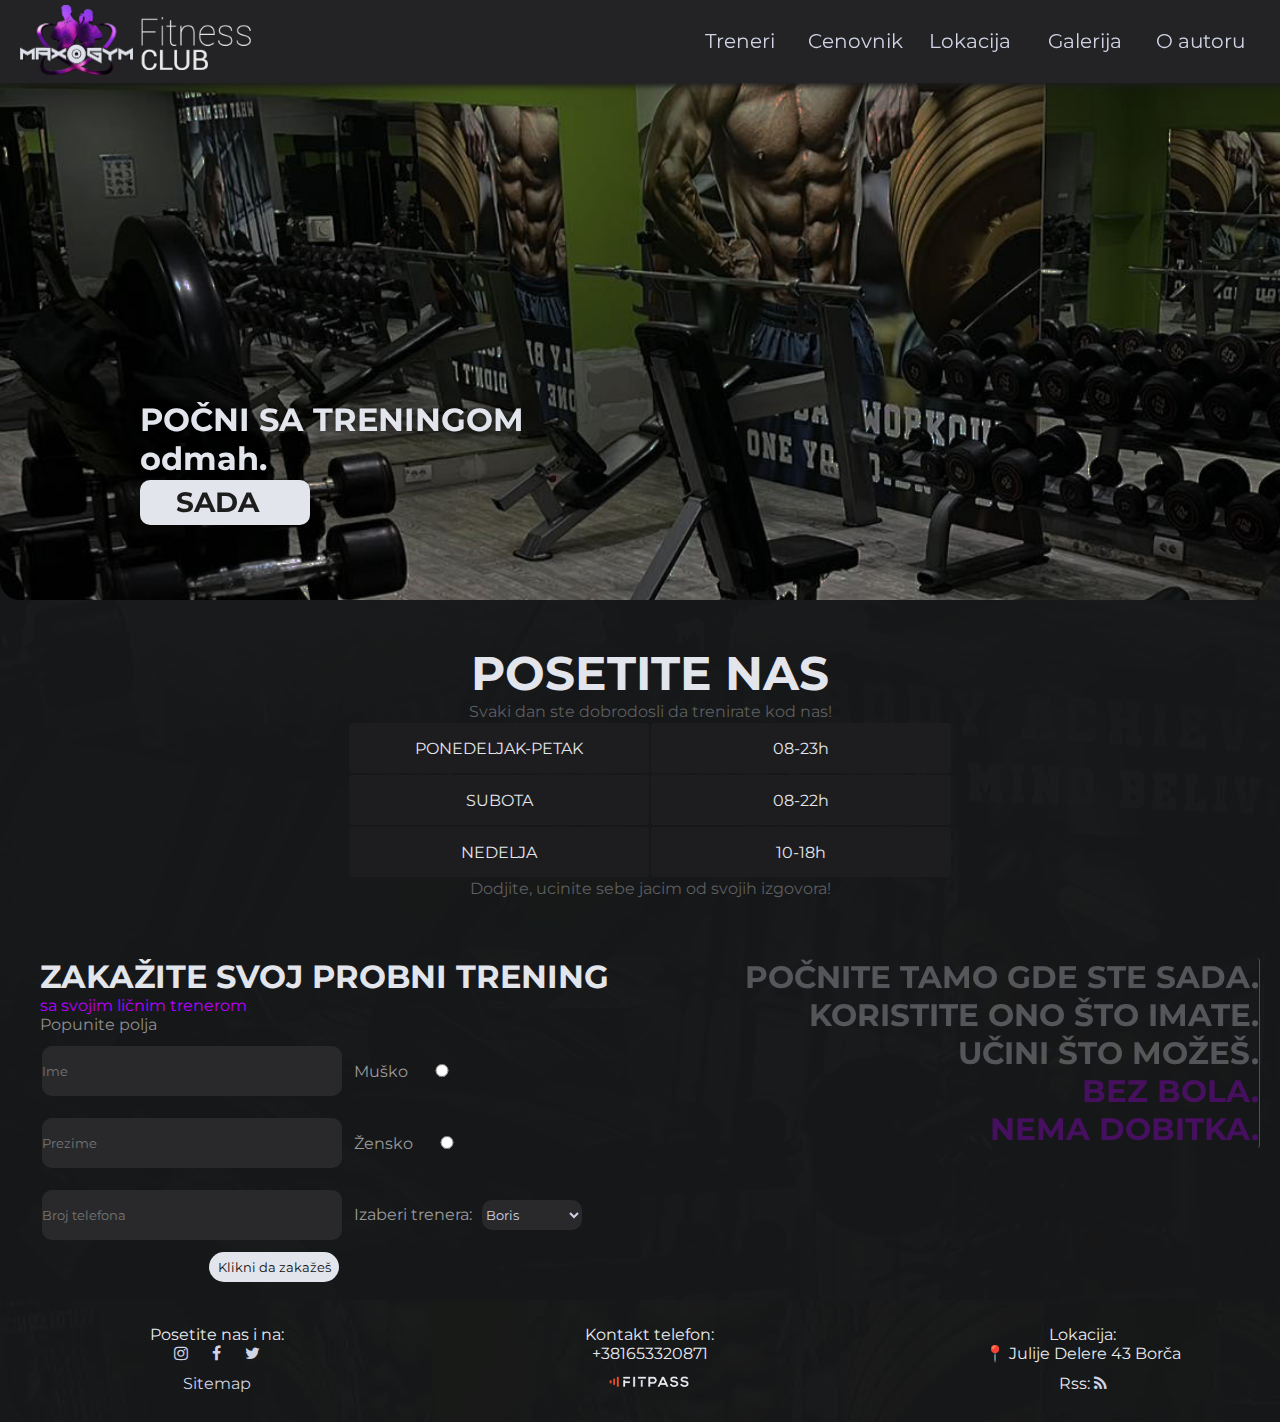
<file: index.html>
<!DOCTYPE html>
<html lang="en">
<head>
    <meta charset="UTF-8">
    <meta name="viewport" content="width=device-width, initial-scale=1.0">
    <link href="css/style.css" rel="stylesheet" />
    <link rel="preconnect" href="https://fonts.googleapis.com">
    <link rel="preconnect" href="https://fonts.gstatic.com" crossorigin>
    <link href="https://fonts.googleapis.com/css2?family=Montserrat&display=swap" rel="stylesheet">
    <link rel="stylesheet" href="https://cdnjs.cloudflare.com/ajax/libs/font-awesome/4.7.0/css/font-awesome.min.css">
    <link rel="icon" type="image/x-icon" href="slike/logo3.png">
    <title>MaxGym</title>
</head>
<body>
    <header>
        <div id="logo">
            <a href="index.html">
                <img src="slike/logo3.png"/>
                <img src="slike/logo2.png" id="logo2" />
                <div class="cistac"></div>
            </a>
        </div>
             
        <div id="meni">
            <ul>
                <li><a href="treneri.html">Treneri</a></li>
                <li><a href="cenovnik.html">Cenovnik</a></li>
                <li><a href="lokacija.html">Lokacija</a></li>
                <li><a href="galerija.html">Galerija</a></li>
                <li><a href="oautoru.html">O autoru</a></li>
            </ul>
        </div>
        <div class="cistac"></div>
        
    </header>
    <main>
        <div class="pocetnaslika">
            <h1>POČNI SA TRENINGOM</br>odmah.</h1>
            <div id="dugme"><p><a href="cenovnik.html">SADA</a></p></div>
        </div>  
        <div class="podnaslov">
            <h1>POSETITE NAS</h1>
            <p>Svaki dan ste dobrodosli da trenirate kod nas!</p>
            <table>
                <tr><td>PONEDELJAK-PETAK</td><td>08-23h</td></tr>
                <tr><td>SUBOTA</td><td>08-22h</td></tr>
                <tr><td>NEDELJA</td><td>10-18h</td></tr>
            </table>
            <p>Dodjite, ucinite sebe jacim od svojih izgovora!</p>
        </div>   
        <br>
        <div id="prijava-kontent">
        <div class="prijava">
            <h1>ZAKAŽITE SVOJ PROBNI TRENING</h1>
            <p id="prijavap">sa svojim ličnim trenerom</p>
            <form name="mare" method="post">
               
                    <legend>Popunite polja</legend>
                <table>
                    <tr><td><input type="text" placeholder="Ime" required/></td><td><label>Muško  </label><input type="radio" name="pol"></td></tr>
                    <tr><td><input type="text" placeholder="Prezime"/></td><td><label>Žensko  </label><input type="radio" name="pol"></td></tr>
                    <tr><td><input type="tel" placeholder="Broj telefona"/></td><td><label>Izaberi trenera:</label><select id="trener">
                        <option value="boris">Boris</option>
                        <option value="filip">Filip</option>
                        <option value="verica">Verica</option>
                    </select></td></tr>
                    <tr><td colspan="2"><input type="submit" value="Klikni da zakažeš"></td></tr>
                      
                </table>
                
            </form>
        </div>
        
        <div class="prijava"><h2> Počnite tamo gde ste sada.<br>Koristite ono što imate.<br>Učini što možeš.<br><span class="ljubicasta">Bez bola.<br>Nema dobitka.</span></h2>
        </div>  
        <div class="cistac"></div>
     </div>
    </main>
    <bR>
        <br>
<footer>
    <table>
        <tr>
       <td>Posetite nas i na:<ul id="mreze">
        <li><a href="https://www.instagram.com/maxgymfitness_/" class="fa fa-instagram"></a></li>
        <li><a href="#" class="fa fa-facebook"></a></li>
        <li><a href="#" class="fa fa-twitter"></a></li>
    </ul></td>
       <td>Kontakt telefon:<br>+381653320871</td>
       <td>Lokacija:<br> &#128205; Julije Delere 43 Borča</td>
      </tr>
      <tr><td><a href="sitemap.xml">Sitemap</a></td><td><img src="slike/fitpass-logo.png" width="100px"></td><td>Rss: <a href="rss.xml" class="fa fa-rss"></td></tr>
    </table>
</footer>
</body>
</html>
</file>
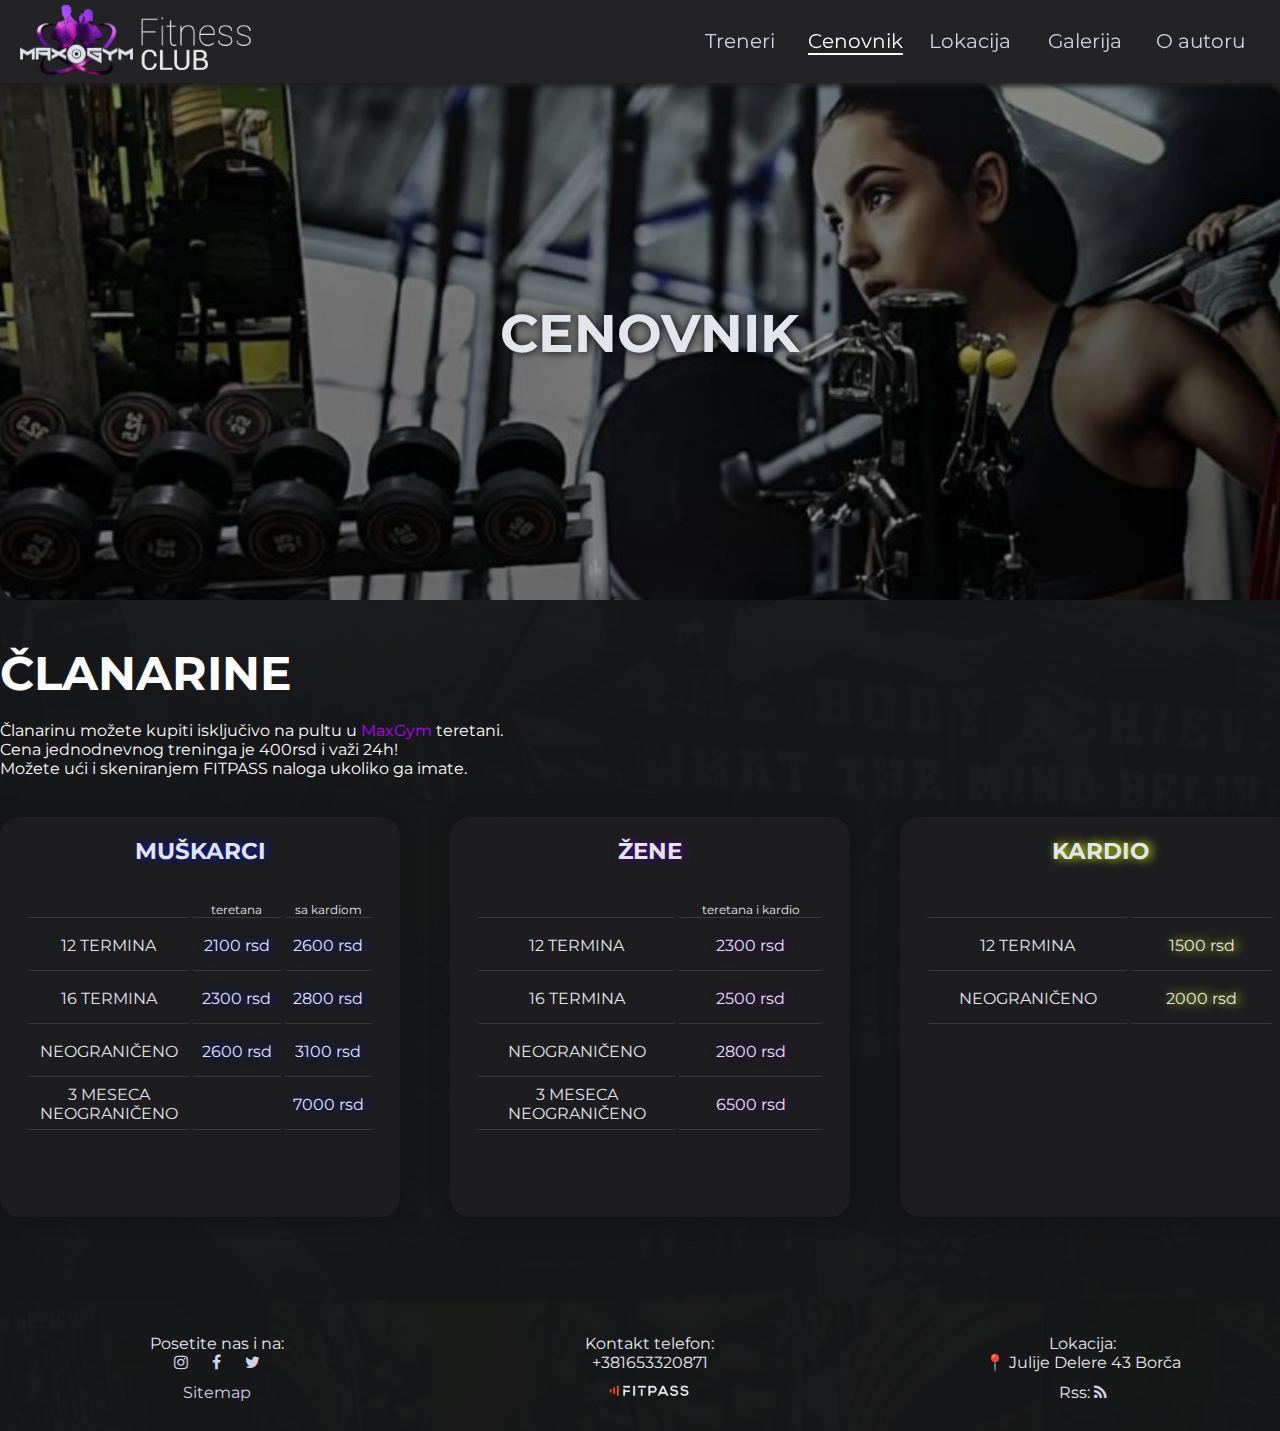
<file: cenovnik.html>
<!DOCTYPE html>
<html lang="en">
<head>
    <meta charset="UTF-8">
    <meta name="viewport" content="width=device-width, initial-scale=1.0">
    <link href="css/style.css" rel="stylesheet" />
    <link rel="preconnect" href="https://fonts.googleapis.com">
    <link rel="preconnect" href="https://fonts.gstatic.com" crossorigin>
    <link href="https://fonts.googleapis.com/css2?family=Montserrat&display=swap" rel="stylesheet">
    <link rel="stylesheet" href="https://cdnjs.cloudflare.com/ajax/libs/font-awesome/4.7.0/css/font-awesome.min.css">
    <link rel="icon" type="image/x-icon" href="slike/logo3.png">
    <title>MaxGym</title>
</head>
<body>
    <header>
        <div id="logo">
            <a href="index.html">
                <img src="slike/logo3.png"/>
                <img src="slike/logo2.png" id="logo2" />
                <div class="cistac"></div>
            </a>
        </div>
        <div id="meni">
            <ul>
                <li><a href="treneri.html">Treneri</a></li>
                <li><a href="cenovnik.html" class="aktivan">Cenovnik</a></li>
                <li><a href="lokacija.html">Lokacija</a></li>
                <li><a href="galerija.html">Galerija</a></li>
                <li><a href="oautoru.html">O autoru</a></li>
            </ul>
        </div>
        <div class="cistac"></div>
    </header>
    <mani>
        <div class="pocetnaslika2">
          <h1>CENOVNIK</h1>
        </div> 
        <div class="podnaslov">
            <div class="naslov-cene">
            <h1 >ČLANARINE</h1><br>
            <p>Članarinu možete kupiti isključivo na pultu u <span class="ljubicasta">MaxGym</span> teretani.<br>
            Cena jednodnevnog treninga je 400rsd i važi 24h!<br>
            Možete ući i skeniranjem FITPASS naloga ukoliko ga imate.</p><br>
         </div>
            <div class="okvirclanarina">
                <div class="boxclan">
                    <h1 class="plava">MUŠKARCI</h1>
                    <table class="tabela-clanarine">
                        <tr><td></td><td class="malaslova">teretana</td><td class="malaslova">sa kardiom</td></tr>
                        <tr><td>12 TERMINA</td><td class="plava">2100 rsd</td><td class="plava">2600 rsd</td></tr>
                        <tr><td>16 TERMINA</td><td class="plava">2300 rsd</td><td class="plava">2800 rsd</td></tr>
                        <tr><td>NEOGRANIČENO</td><td class="plava">2600 rsd</td><td class="plava">3100 rsd</td></tr>
                        <tr><td>3 MESECA NEOGRANIČENO</td><td></td><td class="plava">7000 rsd</td></tr>
                    </table>
                </div>
                <div class="boxclan margin-ld">
                    <h1 class="crvena">ŽENE</h1>
                    <table class="tabela-clanarine">
                    <tr><td></td><td class="malaslova">teretana i kardio</td></tr>
                    <tr><td>12 TERMINA</td><td class="crvena">2300 rsd</td></tr>
                    <tr><td>16 TERMINA</td><td class="crvena">2500 rsd</td></tr>
                    <tr><td>NEOGRANIČENO</td><td class="crvena">2800 rsd</td></tr>
                    <tr><td>3 MESECA NEOGRANIČENO</td><td class="crvena">6500 rsd</td></tr>
                </table>
                </div>
                <div class="boxclan">
                    <h1 class="zuta">KARDIO</h1>
                    <table class="tabela-clanarine">
                        <tr><td></td><td></td></tr>
                        <tr><td>12 TERMINA</td><td class="zuta">1500 rsd</td></tr>
                        <tr><td>NEOGRANIČENO</td><td class="zuta">2000 rsd</td></tr>
                    </table>
                </div>
                <div class="cistac"></div>
            </div>
        </div> 
    </main>
    <br><bR><br><bR><bR><br>
        <footer>
            <table>
                <tr>
               <td>Posetite nas i na:<ul id="mreze">
                <li><a href="https://www.instagram.com/maxgymfitness_/" class="fa fa-instagram"></a></li>
                <li><a href="#" class="fa fa-facebook"></a></li>
                <li><a href="#" class="fa fa-twitter"></a></li>
            </ul></td>
               <td>Kontakt telefon:<br>+381653320871</td>
               <td>Lokacija:<br> &#128205; Julije Delere 43 Borča</td>
              </tr>
              <tr><td><a href="sitemap.xml">Sitemap</a></td><td><img src="slike/fitpass-logo.png" width="100px"></td><td>Rss: <a href="rss.xml" class="fa fa-rss"></td></tr>
            </table>
        </footer>
</body>
</html>
</file>
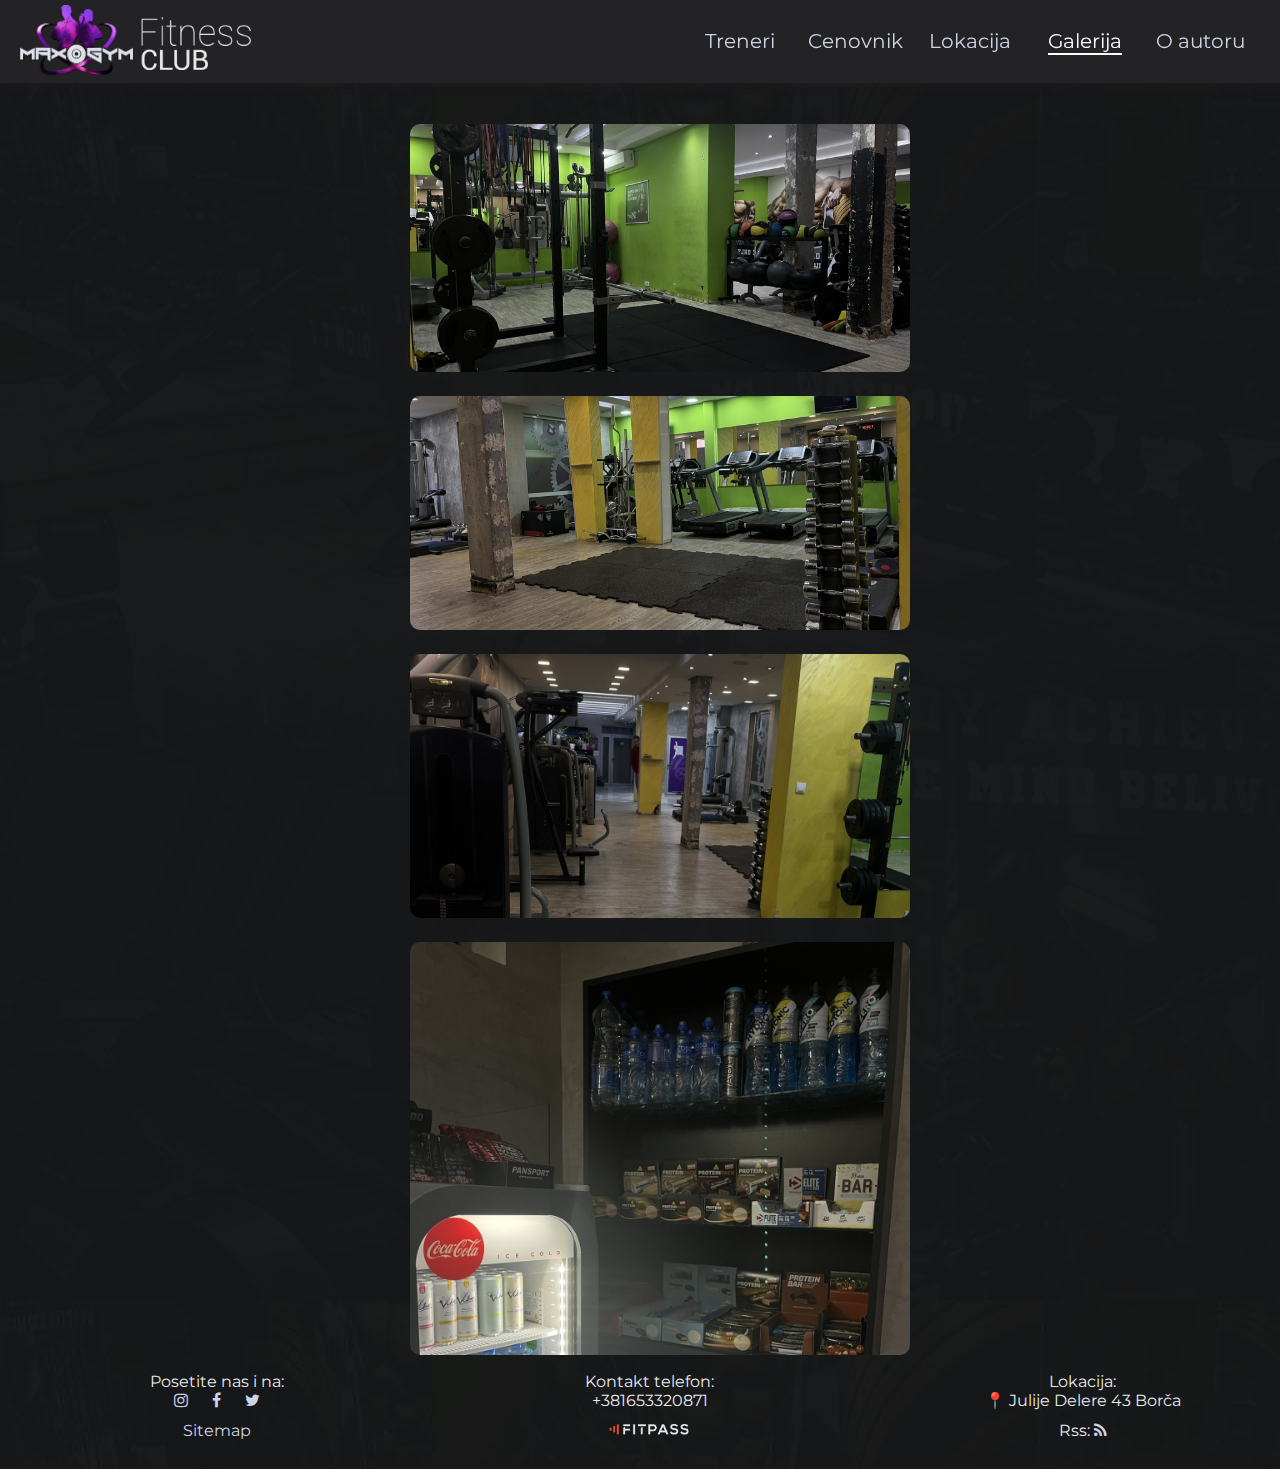
<file: galerija.html>
<!DOCTYPE html>
<html lang="en">
<head>
    <meta charset="UTF-8">
    <meta name="viewport" content="width=device-width, initial-scale=1.0">
    <link href="css/style.css" rel="stylesheet" />
    <link rel="preconnect" href="https://fonts.googleapis.com">
    <link rel="preconnect" href="https://fonts.gstatic.com" crossorigin>
    <link href="https://fonts.googleapis.com/css2?family=Montserrat&display=swap" rel="stylesheet">
    <link rel="stylesheet" href="https://cdnjs.cloudflare.com/ajax/libs/font-awesome/4.7.0/css/font-awesome.min.css">
    <link rel="icon" type="image/x-icon" href="slike/logo3.png">
    <title>MaxGym</title>
</head>
<body>
    <header>
        <div id="logo">
            <a href="index.html">
                <img src="slike/logo3.png"/>
                <img src="slike/logo2.png" id="logo2" />
                <div class="cistac"></div>
            </a>
        </div>
        <div id="meni">
            <ul>
                <li><a href="treneri.html">Treneri</a></li>
                <li><a href="cenovnik.html">Cenovnik</a></li>
                <li><a href="lokacija.html">Lokacija</a></li>
                <li><a href="galerija.html" class="aktivan">Galerija</a></li>
                <li><a href="oautoru.html">O autoru</a></li>
            </ul>
        </div>
        <div class="cistac"></div>
    </header>
    <bR>
        <br>
        <br><br>
        <br><br>
    <main>
        <div id="slike">
            <img src="slike/galerija1.jpg">
            <img src="slike/galerija2.jpg">
            <img src="slike/galerija3.jpg">
            <img src="slike/galerija4.jpg">
        </div>
        <footer>
            <table>
                <tr>
               <td>Posetite nas i na:<ul id="mreze">
                <li><a href="https://www.instagram.com/maxgymfitness_/" class="fa fa-instagram"></a></li>
                <li><a href="#" class="fa fa-facebook"></a></li>
                <li><a href="#" class="fa fa-twitter"></a></li>
            </ul></td>
               <td>Kontakt telefon:<br>+381653320871</td>
               <td>Lokacija:<br> &#128205; Julije Delere 43 Borča</td>
              </tr>
              <tr><td><a href="sitemap.xml">Sitemap</a></td><td><img src="slike/fitpass-logo.png" width="100px"></td><td>Rss: <a href="rss.xml" class="fa fa-rss"></td></tr>
            </table>
        </footer>
</body>
</html>
</file>
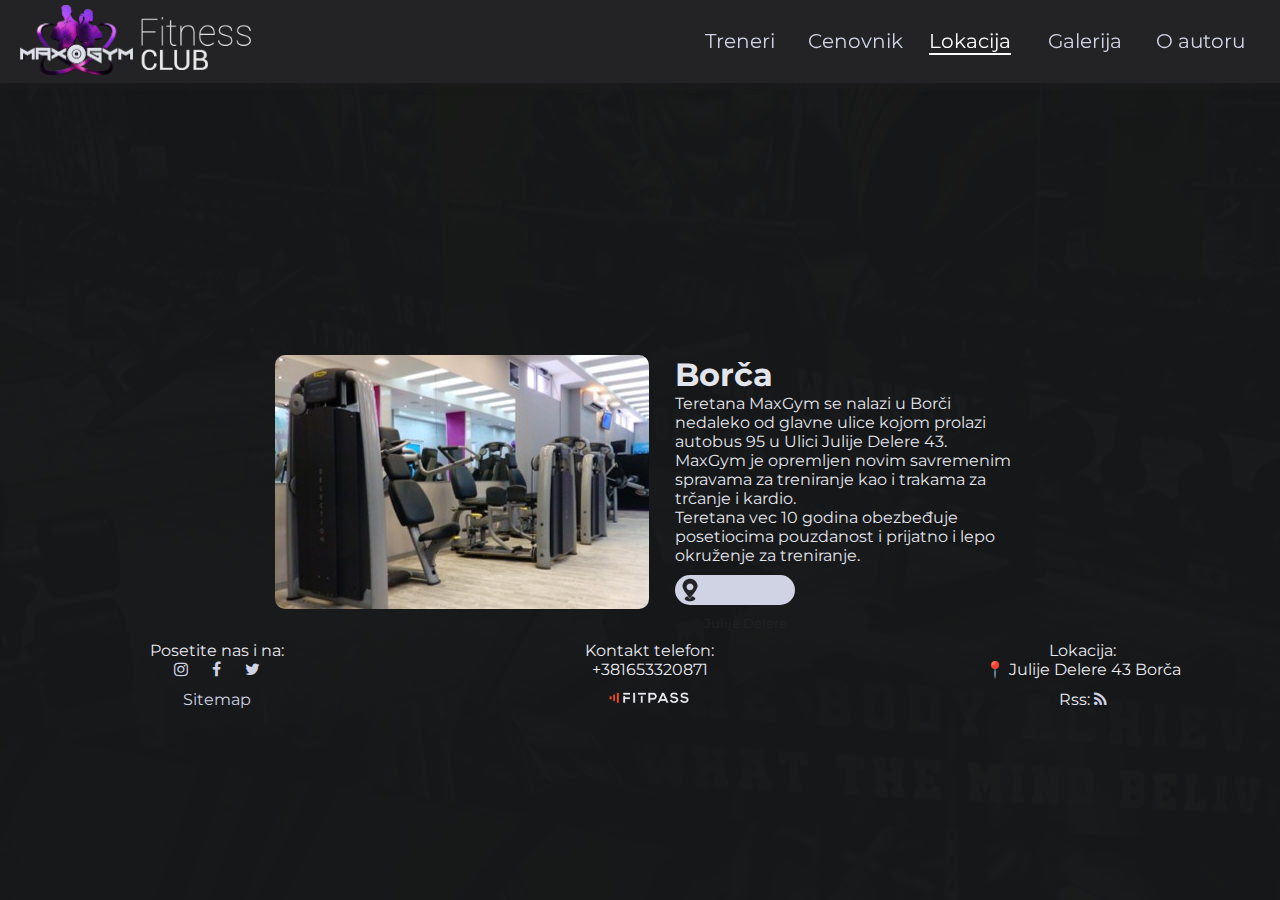
<file: lokacija.html>
<!DOCTYPE html>
<html lang="en">
<head>
    <meta charset="UTF-8">
    <meta name="viewport" content="width=device-width, initial-scale=1.0">
    <link href="css/style.css" rel="stylesheet" />
    <link rel="preconnect" href="https://fonts.googleapis.com">
    <link rel="preconnect" href="https://fonts.gstatic.com" crossorigin>
    <link href="https://fonts.googleapis.com/css2?family=Montserrat&display=swap" rel="stylesheet">
    <link rel="stylesheet" href="https://cdnjs.cloudflare.com/ajax/libs/font-awesome/4.7.0/css/font-awesome.min.css">
    <link rel="icon" type="image/x-icon" href="slike/logo3.png">
    <title>MaxGym</title>
</head>
<body>
    <header>
        <div id="logo">
            <a href="index.html">
                <img src="slike/logo3.png"/>
                <img src="slike/logo2.png" id="logo2" />
                <div class="cistac"></div>
            </a>
        </div>
        <div id="meni">
            <ul>
                <li><a href="treneri.html">Treneri</a></li>
                <li><a href="cenovnik.html">Cenovnik</a></li>
                <li><a href="lokacija.html" class="aktivan">Lokacija</a></li>
                <li><a href="galerija.html">Galerija</a></li>
                <li><a href="oautoru.html">O autoru</a></li>
            </ul>
        </div>
        <div class="cistac"></div>
    </header>
    <main>
        <div class="mapa">
            <iframe src="https://www.google.com/maps/embed?pb=!1m14!1m8!1m3!1d11308.897523639624!2d20.4553373!3d44.8780825!3m2!1i1024!2i768!4f13.1!3m3!1m2!1s0x475a648487565553%3A0xcccc13e900a52db8!2sMax%20Gym%20%26%20Fitness!5e0!3m2!1ssr!2srs!4v1701291833162!5m2!1ssr!2srs" allowfullscreen="" loading="lazy" referrerpolicy="no-referrer-when-downgrade"></iframe>
        </div>
        <div id="lokacija-okvir">
            <div class="lokacija"><img src="slike/slikalokacija.jpg"></div>
            <div class="lokacija"><h1>Borča</h1><p>Teretana MaxGym se nalazi u Borči nedaleko od glavne ulice kojom prolazi autobus 95 u Ulici Julije Delere 43.<br>
                MaxGym je opremljen novim savremenim spravama za treniranje kao i trakama za trčanje i kardio.<br>
                Teretana vec 10 godina obezbeđuje posetiocima pouzdanost i prijatno i lepo okruženje za treniranje. 
            </p>
        <div class="lokacijaikonica"><img src="slike/locico.png" width="30px"><p id="crna">Julije Delere</p></div>
            <div class="cistac"></div>
        </div> 
    </div>
    </main>
    <footer>
        <table>
            <tr>
           <td>Posetite nas i na:<ul id="mreze">
            <li><a href="https://www.instagram.com/maxgymfitness_/" class="fa fa-instagram"></a></li>
            <li><a href="#" class="fa fa-facebook"></a></li>
            <li><a href="#" class="fa fa-twitter"></a></li>
        </ul></td>
           <td>Kontakt telefon:<br>+381653320871</td>
           <td>Lokacija:<br> &#128205; Julije Delere 43 Borča</td>
          </tr>
          <tr><td><a href="sitemap.xml">Sitemap</a></td><td><img src="slike/fitpass-logo.png" width="100px"></td><td>Rss: <a href="rss.xml" class="fa fa-rss"></td></tr>
        </table>
    </footer>
</body>
</html>
</file>
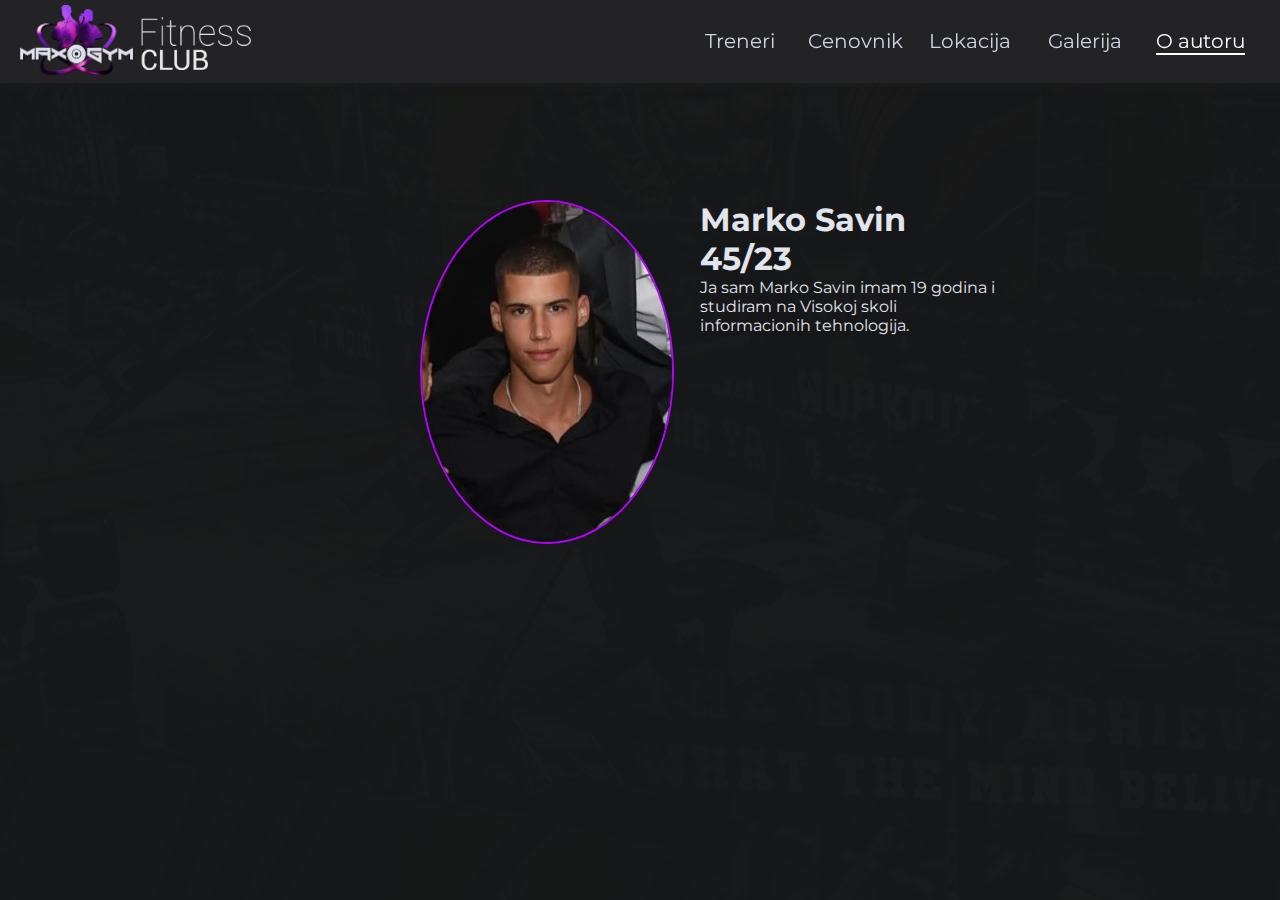
<file: oautoru.html>
<!DOCTYPE html>
<html lang="en">
<head>
    <meta charset="UTF-8">
    <meta name="viewport" content="width=device-width, initial-scale=1.0">
    <link href="css/style.css" rel="stylesheet" />
    <link rel="preconnect" href="https://fonts.googleapis.com">
    <link rel="preconnect" href="https://fonts.gstatic.com" crossorigin>
    <link href="https://fonts.googleapis.com/css2?family=Montserrat&display=swap" rel="stylesheet">
    <link rel="stylesheet" href="https://cdnjs.cloudflare.com/ajax/libs/font-awesome/4.7.0/css/font-awesome.min.css">
    <link rel="icon" type="image/x-icon" href="slike/logo3.png">
    <title>MaxGym</title>
</head>
<body>
    <header>
        <div id="logo">
            <a href="index.html">
                <img src="slike/logo3.png"/>
                <img src="slike/logo2.png" id="logo2" />
                <div class="cistac"></div>
            </a>
        </div>
        <div id="meni">
            <ul>
                <li><a href="treneri.html">Treneri</a></li>
                <li><a href="cenovnik.html">Cenovnik</a></li>
                <li><a href="lokacija.html">Lokacija</a></li>
                <li><a href="galerija.html">Galerija</a></li>
                <li><a href="oautoru.html" class="aktivan">O autoru</a></li>
            </ul>
        </div>
        <div class="cistac"></div>
    </header>
    <main>
        <div class="margin-g treneri-kartice">
            <div class="otreneru"><img src="slike/mojaslika.jpg"></div>
            <div class="otreneru"><h1>Marko Savin 45/23</h1><p>
                Ja sam Marko Savin imam 19 godina i studiram na Visokoj skoli informacionih tehnologija.
          </p>
            </div><div class="cistac"></div>
        </div>
    </main>
    <footer>
        <table>
            <tr>
           <td>Posetite nas i na:<ul id="mreze">
            <li><a href="https://www.instagram.com/maxgymfitness_/" class="fa fa-instagram"></a></li>
            <li><a href="#" class="fa fa-facebook"></a></li>
            <li><a href="#" class="fa fa-twitter"></a></li>
        </ul></td>
           <td>Kontakt telefon:<br>+381653320871</td>
           <td>Lokacija:<br> &#128205; Julije Delere 43 Borča</td>
          </tr>
          <tr><td></td><td><img src="slike/fitpass-logo.png" width="100px"></td><td></td></tr>
        </table>
    </footer>
</body>
</html>
</file>
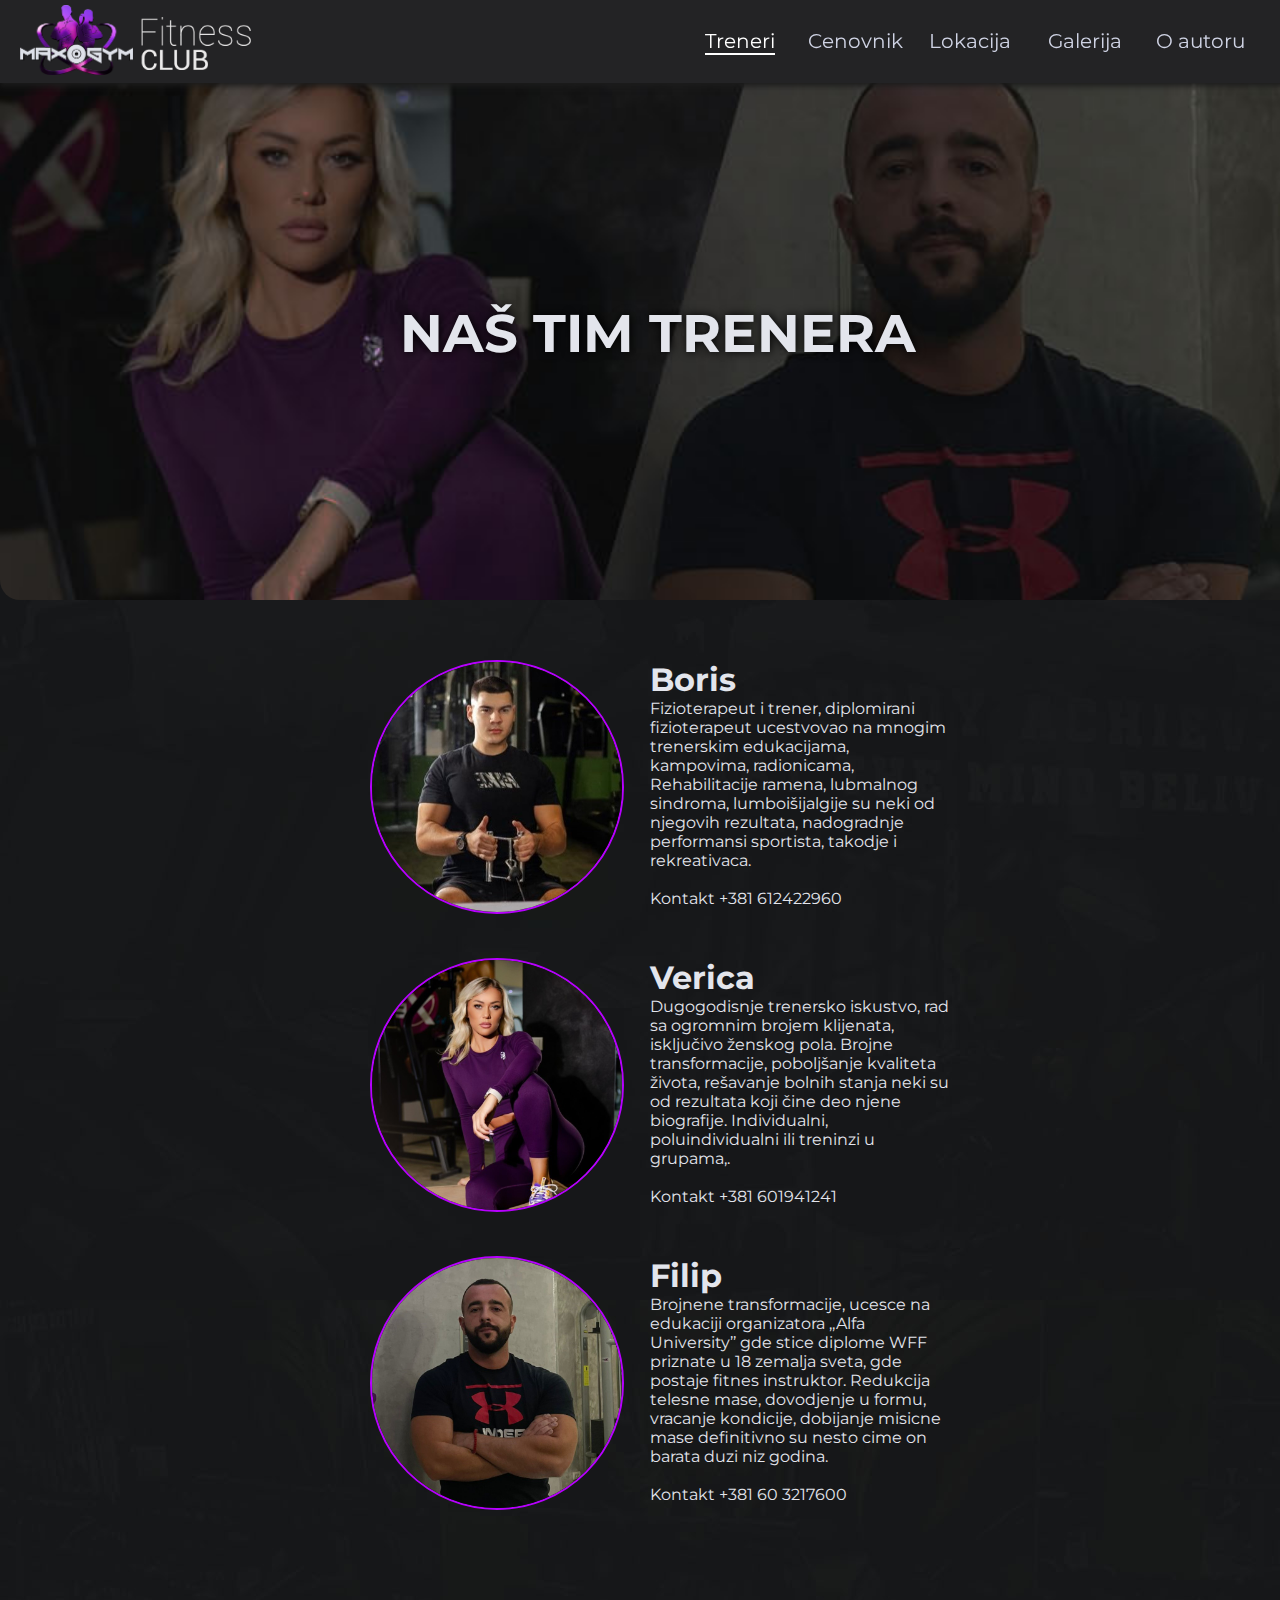
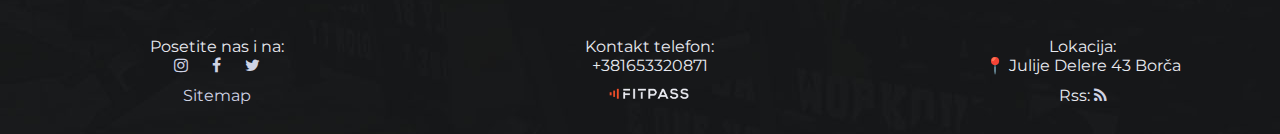
<file: treneri.html>
<!DOCTYPE html>
<html lang="en">
<head>
    <meta charset="UTF-8">
    <meta name="viewport" content="width=device-width, initial-scale=1.0">
    <link href="css/style.css" rel="stylesheet" />
    <link rel="preconnect" href="https://fonts.googleapis.com">
    <link rel="preconnect" href="https://fonts.gstatic.com" crossorigin>
    <link href="https://fonts.googleapis.com/css2?family=Montserrat&display=swap" rel="stylesheet">
    <link rel="stylesheet" href="https://cdnjs.cloudflare.com/ajax/libs/font-awesome/4.7.0/css/font-awesome.min.css">
    <link rel="icon" type="image/x-icon" href="slike/logo3.png">
    <title>MaxGym</title>
</head>
<body>
    <header>
        <div id="logo">
            <a href="index.html">
                <img src="slike/logo3.png"/>
                <img src="slike/logo2.png" id="logo2" />
                <div class="cistac"></div>
            </a>
        </div>
        <div id="meni">
            <ul>
                <li><a href="treneri.html" class="aktivan">Treneri</a></li>
                <li><a href="cenovnik.html">Cenovnik</a></li>
                <li><a href="lokacija.html">Lokacija</a></li>
                <li><a href="galerija.html">Galerija</a></li>
                <li><a href="oautoru.html">O autoru</a></li>
            </ul>
        </div>
        <div class="cistac"></div>
    </header>
    <main>
        <div class="pocetnaslika3">
            <h1>NAŠ TIM TRENERA</h1>
          </div>
          <div id="okvir-trenera">
          <div class="treneri-kartice">
            <div class="otreneru"><img src="slike/boris.jpg"></div>
            <div class="otreneru"><h1>Boris</h1><p>
            
            Fizioterapeut i trener, diplomirani fizioterapeut
             ucestvovao na mnogim trenerskim edukacijama, kampovima,
              radionicama,
              Rehabilitacije ramena, lubmalnog sindroma, lumboišijalgije su neki 
              od njegovih rezultata, nadogradnje performansi sportista, takodje i rekreativaca.<bR><br>
             Kontakt +381 612422960
          </p>
            </div><div class="cistac"></div>
        </div>
          <div class="treneri-kartice"> <div class="otreneru"><img src="slike/verica.jpg"></div>
          <div class="otreneru"><h1>Verica</h1><p>
           
            Dugogodisnje trenersko iskustvo, rad sa ogromnim brojem 
            klijenata, isključivo ženskog pola. Brojne transformacije, poboljšanje 
            kvaliteta života, rešavanje bolnih stanja neki su od rezultata koji čine 
            deo njene biografije. Individualni, poluindividualni ili treninzi u grupama,.<bR><br>
           Kontakt +381 601941241
        </p>
          </div><div class="cistac"></div>
          </div>
          <div class="treneri-kartice"> <div class="otreneru"><img src="slike/filip.jpg"></div>
          <div class="otreneru"><h1>Filip</h1><p>
            
            Brojnene 
            transformacije, ucesce na edukaciji organizatora ,,Alfa University’’
             gde stice diplome WFF priznate u 18 zemalja sveta, gde postaje fitnes 
             instruktor. 
             Redukcija telesne mase,
             dovodjenje u formu, vracanje kondicije, dobijanje misicne mase definitivno 
             su nesto cime on barata duzi niz godina.<bR><br>
           Kontakt +381 60 3217600
        </p>
          </div><div class="cistac"></div></div>
        
        </div>  
    </main>
    <footer>
      <table>
          <tr>
         <td>Posetite nas i na:<ul id="mreze">
          <li><a href="https://www.instagram.com/maxgymfitness_/" class="fa fa-instagram"></a></li>
          <li><a href="#" class="fa fa-facebook"></a></li>
          <li><a href="#" class="fa fa-twitter"></a></li>
      </ul></td>
         <td>Kontakt telefon:<br>+381653320871</td>
         <td>Lokacija:<br> &#128205; Julije Delere 43 Borča</td>
        </tr>
        <tr><td><a href="sitemap.xml">Sitemap</a></td><td><img src="slike/fitpass-logo.png" width="100px"></td><td>Rss: <a href="rss.xml" class="fa fa-rss"></td></tr>
      </table>
  </footer>
</body>
</html>
</file>
<file: css/style.css>
html{scroll-behavior: smooth;

}
body {
    background-image: url('..//slike/pozadina.jpg');
    width: 1300px;
    margin: auto;
    
    
}

.cistac {
    clear: both;
}

* {
    margin: 0px;
    padding: 0px;
    font-family: 'Montserrat', sans-serif;
}

a {
    text-decoration: none;
    color: #cfd3e4;
    transition: 0.3s;

}
#meni ul li a:hover {
    color:white;
    }
.aktivan {
    border-bottom: 2px solid white;
    color: white;
}

header {
    background-color: #232325;
    height: 73px;
    padding: 5px;
    position: fixed;
    width: 1290px;
    margin: auto;
    box-shadow: 0px 3px 6px 0px #1d1d1d;
    
}

#logo img{
    float: left;
    position: absolute;
    width: 113px;
    margin-left: 15px;
}

#logo2{
    position:absolute;
    left:125px;
    top:17px;
    

}

#meni {
    float: right;
    width: 600px;
    margin-right: 20px;
    margin-top:24px;
    display: flex;
    
}

#meni ul {
    display: flex;
    float:right;
    list-style-type:none;
    }

#meni ul li {
    display: inline;
    float: left;
    margin-left: 15px;
    width: 100px;
    text-align: center;
    padding-bottom: 5px;
    font-size: 20px;

    }
.pocetnaslika{
    position: relative;
    height: 600px;
    width: 1300px;
    z-index: -1;
    background-attachment: fixed;
    background-repeat: no-repeat;
    background-size: cover;
    border-radius: 20px;
    background-image: url(..//slike/slikapocetna.jpg);
    filter: brightness(100%);
}
.pocetnaslika2{
    position: relative;
    height: 600px;
    width: 1300px;
    z-index: -1;
    background-attachment: fixed;
    background-repeat: no-repeat;
    background-size: cover;
    border-radius: 20px;
    background-image: url(..//slike/slikapocetna2.jpg);
    filter: brightness(100%);
}
.pocetnaslika2 h1{
    position: absolute;
    color: #e3e5ec;
    top: 300px;
    left: 500px;
    font-size: 40pt;
    text-shadow: rgb(0, 0, 0) 1px 0 10px;
    animation: fadeIn ease-in-out 1s forwards;
    

}
@keyframes fadeIn {
    0% { opacity: 0; }
    100% { opacity: 1; }
  }
.pocetnaslika h1{
    position: fixed;
    top: 400px;
    left:140px;
    color: #e3e5ec; 
    text-align: left;
    text-shadow: rgb(0, 0, 0) 1px 0 10px;
    animation: fadeIn ease-in-out 2s forwards;
    
}

#dugme{
    position: fixed;
    top: 480px;
    left:140px;
    width: 170px; 
    background-color: #e3e5ec;
    height: 45px;
    border-radius: 10px;
    border: none;
    font-weight: bold;
    font-size: 20px; 
    animation: fadeIn ease-in-out 3s forwards;
}
#dugme p{
    font-size: 21pt;
    margin:5px auto;
    margin-left: 36px;
   

}
#dugme a{
    color: #1d1d1d;
}
.podnaslov p{
   color:#5d5e5f ;
   text-align: center;
}
.podnaslov table{
    margin: auto;
}
.podnaslov h1{
    color: #e3e5ec;
    margin-top: 45px;
    margin-bottom: 0px;
    text-align: center;
    font-size: 35pt;
    
}
.podnaslov table td{
    color:#e3e5ec ;    
    width: 300px;
    height: 50px;
    text-align: center;
    border-radius: 3px;
    background-color: #1d1d1f;
    
}
.podnaslov table tr{

    margin-bottom: 1px;

}
.okvirclanarina{
    width: 1300px;
    padding-top: 20px;
}
.margin-ld{
    margin:0px 50px 0px 50px;
}
.boxclan{
    float: left;
    width: 400px;
    height: 400px;
    background-color: #1d1d1f;
    border-radius: 20px;
    box-shadow: rgb(17, 17, 17) 0px 0px 20px;
    transition: 0.5s;
}

.boxclan:hover{
    box-shadow: rgb(0, 0, 0) 0px 0px 10px;
}
.boxclan h1{
    margin-top: 20px;
    font-size: 17pt;
}
#prijava-kontent
{
    display: block;
}
.prijava h1{
    color: #e3e5ec;
    margin:40px 0px 0px 30px;
    
}
#prijavap{
    color: rgb(183, 0, 255);
    margin-left: 30px;
}
input[type="text"], input[type="tel"]{
    width: 300px;
    height: 50px;
    background-color: #29292c;
    margin: 10px 10px 10px 30px;
    border: none;
    border-radius: 10px;
    
}
input[type="submit"]{
    width: 130px;
    height: 30px;
    border: none;
    color: #111111;
    margin-left: 197px;
    border-radius: 20px;
    background-color: #e3e5ec;
    transition: 0.1s;
    
}
input[type="submit"]:hover{
    background-color: #ffffff;
    color: #000000;
    box-shadow: rgb(231, 231, 231) 0px 0px 3px;
    
}
legend{
    color: #8f8f8f;
    margin-left: 30px;
    
}
input[type="radio"]{
    accent-color:rgb(183, 0, 255);
    width: 60px;
}
select{
    width: 100px;
    height: 30px;
    margin-left: 10px;
    color:#cfd3e4;
    background-color: #29292c;
    border: none;
    border-radius: 10px;
}

label{
    color:#9b9b9b ;
}
.prijava{
    margin-left: 10px;
    width: 620px;
    float: left;
}
.prijava h2{
    text-align: right;
    color: #e3e5ec;
    font-weight: bold;
    margin-top: 41px;
    font-size: 23pt;
    text-transform:uppercase;
    opacity: 30%;
    border-radius: 3px;
    border-right: 1px solid rgb(211, 211, 211);

}
.ljubicasta{
    color:rgb(183, 0, 255) ;
}
.prijava table td{
    text-align: left;
}
.plava{
   color:#e3e5ec;
    text-shadow: rgb(6, 25, 196) 3px 0 10px;
}
.crvena{
    color: #e3e5ec;
    text-shadow: rgb(80, 0, 145) 3px 0 10px;
}
.zuta{
    color: #e3e5ec;
    text-shadow: rgb(217, 255, 0) 3px 0 10px;
}
.malaslova{
    font-size: 12px;
    vertical-align: bottom;
}
.tabela-clanarine{
    width: 350px;
}
.tabela-clanarine td{ 
  
    text-align: left;
    color: #1d1d1d;
    border-bottom:1px solid #3a3a3a;
}
footer{
    background-color: rgba(22, 22, 22, 0);
    height: 100px;
}
footer table {
    width: 1300px;
    height: 30px;
    
}
#lokacija-okvir{
    width: 800px;
    margin: auto;
    color: #e3e5ec;
    border-radius: 20px;

}
#crna{
    color: #232325;
    font-size: 10pt;
    float: right;
    margin:6px 8px 0px 0px;
}
.lokacija{
    width: 350px;
    margin:25px;
    float: left;
}
.lokacija img{
    border-radius: 10px;
}
.naslov-cene h1{
   text-align: left;
   color:white
}
#slogan{
    width: 500px;
    float: right;
}
#slogan h2{
    color: #cfd3e4;
    text-align: right;
    margin-right: 30px;
}
.naslov-cene p{
    text-align: left;
    color: #ffffff;
 }
hr.linija{
    color: #1d1d1d;
    border: 1 ps solid black;
}
iframe{
    width: 1300px;
    height: 240px;
    margin-top: 86px;
    transition: 1s;
    border:none;
    filter: brightness(85%);
}
iframe:hover{
    height: 515px;
    filter: brightness(100%);
}
footer table td{
    width: 430px;
    padding: 1px;
    color:#e8eaf0;
    text-align: center;
       
}
.lokacijaikonica{
    float: left;
    margin-top: 10px;
    width: 120px;
    height: 30px;
    background-color:#cfd3e4;
    border-radius: 20px;
    
}
.pocetnaslika3{
    position: relative;
    height: 600px;
    width: 1300px;
    z-index: -1;
    background-attachment: fixed;
    background-repeat: no-repeat;
    background-size: cover;
    border-radius: 20px;
    background-image: url(..//slike/slikapocetna3.jpg);
    filter: brightness(100%);
}
.pocetnaslika3 h1{
    position: absolute;
    color: #e3e5ec;
    top: 300px;
    left: 400px;
    font-size: 40pt;
    text-shadow: rgb(0, 0, 0) 1px 0 10px;
    animation: fadeIn ease-in-out 1s forwards;
    

}
#okvir-trenera{
    width: 600px;
    margin: auto;
    margin-top: 40px;
    margin-bottom: 100px;

}
.treneri-kartice img{
    width: 250px;
    border-radius: 50%;
    margin: 20px;
    border: 2px solid rgb(183, 0, 255);

}
.otreneru h1 {
    margin-top:20px;
}
.otreneru{
    width: 300px;
    float: left;
    color: #e3e5ec;
    text-align: left;
    word-wrap: normal;
}
#ja-okvir{
    margin: auto;
    width: 400px;
    margin-top: 200px;
}
.ja{
    width: 150px;
    float: left;
    border-radius: 20px;
}
.margin-g{
    position: absolute;
    top: 20%;
    left: 400px;
}
#slike{
    width: 500px;
    margin: auto;
}
#slike img{
    width: 500px;
    transition: 0.5s;  
    border-radius: 10px;
    margin: 10px;
}
#slike img:hover{
    filter: brightness(250%);
    box-shadow: white 0px 0px 20px;
    z-index: -1;

}
#mreze{
    list-style-type: none;
    
}
#mreze li{
    display: inline;
    margin: 10px;

}
</file>
